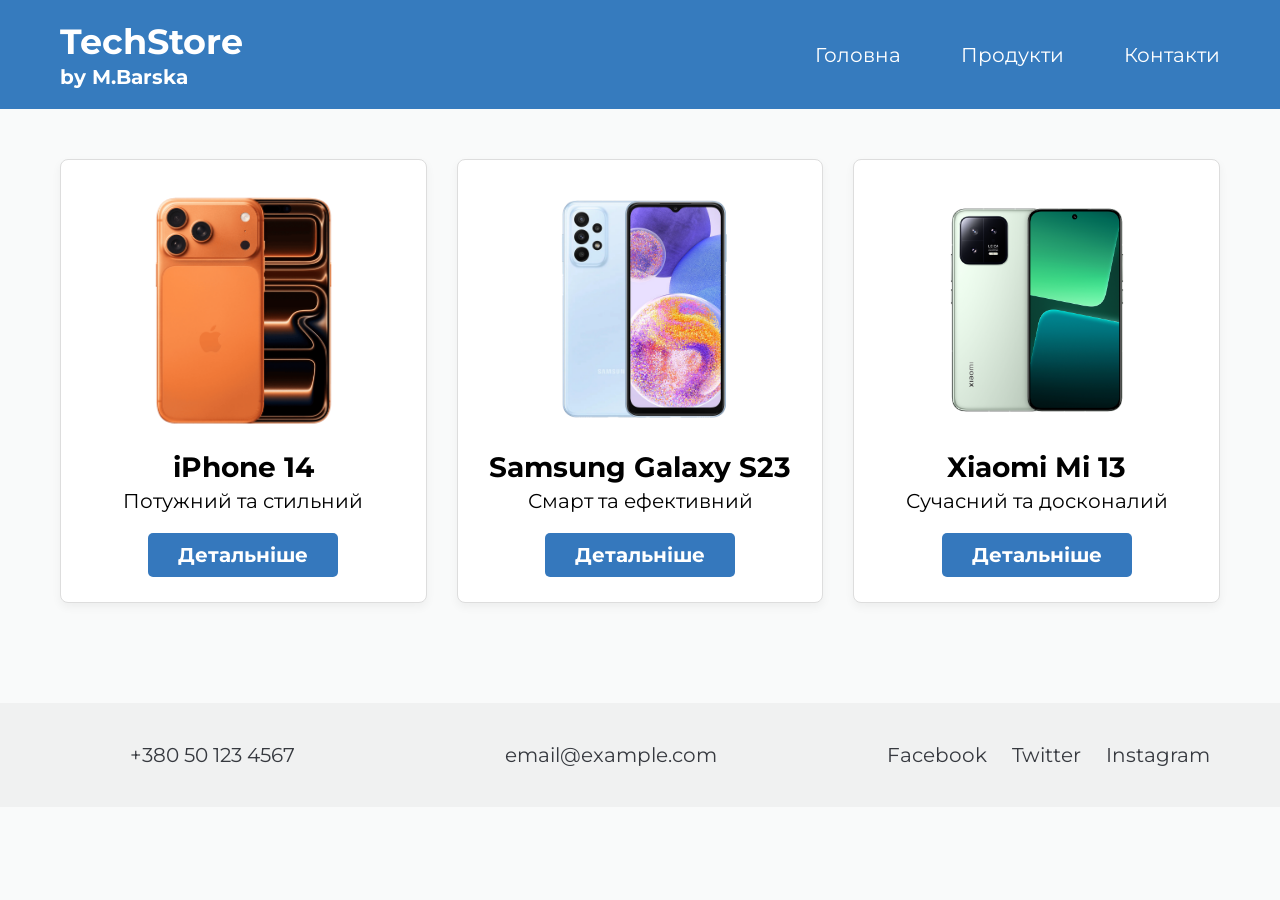
<file: Лабораторна_2/index (1).html>
<html>
    <head>
        <link rel="preconnect" href="https://fonts.googleapis.com">
        <link rel="preconnect" href="https://fonts.gstatic.com" crossorigin>
        <link href="https://fonts.googleapis.com/css2?family=Montserrat:ital,wght@0,100..900;1,100..900&display=swap" rel="stylesheet">
        <link rel="stylesheet" href="style.css">
    </head>
    <body>
        <div class="header">
            <div class="menu">
                <div class="logo">
                    <h1>TechStore</h1>
                    <h3>by M.Barska</h3> 
                </div>
                <a href="">Головна</a>
                <a href="">Продукти</a>
                <a href="">Контакти</a>
            </div>    
        </div>
        <div class="products">
            <div class="product">
                <img src="iphone17pro.png" alt=""> 
                <h2>iPhone 14</h2>
                <p>Потужний та стильний</p>
                <a href="" class="button">Детальніше</a>
            </div>
            <div class="product">
                <img src="sumsung_galaxy.png" alt="">
                <h2>Samsung Galaxy S23</h2>
                <p>Смарт та ефективний</p>
                <a href="" class="button">Детальніше</a>
            </div>
            <div class="product">
                <img src="xiaomi_mi13.png" alt="">
                <h2>Xiaomi Mi 13</h2>
                <p>Сучасний та досконалий</p>
                <a href="" class="button">Детальніше</a>
            </div>
        </div>
    </body>
    <footer>
        <div class="footer-content">
            <p class="contacts">+380 50 123 4567</p>
            <p class="contacts">email@example.com</p>
            <div class="social-links">
                <a href="">Facebook</a>
                <a href="">Twitter</a>
                <a href="">Instagram</a>
            </div>
        </div>
    </footer>
</html>
</file>
<file: Лабораторна_2/style.css>
* {
    margin: 0;
    padding: 0;
    box-sizing: border-box;
    font-family: "Montserrat", sans-serif;
}
body {
    font-family: Arial, sans-serif;
    background-color: #f9fafa;
}
.header {
    background-color: #367bbe;
    color: white;
    padding: 20px 0;
}
.menu {
    display: flex;
    justify-content: space-between; 
    align-items: center;
    max-width: 1200px;
    margin: 0 auto;
    padding: 0 20px;
    gap: 30px;
}
.logo {
    display: flex;
    flex-direction: column;
}
.logo h1 {
    font-size: 35px;
    margin-bottom: 2px;
}
.logo h3 {
    font-size: 20px;
}
.menu a {
    color: white;
    text-decoration: none;
    font-size: 20px;
    margin-left: 30px; 
    padding: 5px 0;
}
.menu a:first-of-type {
    margin-left: auto;
}
.products {
    padding: 50px 20px;
    display: flex;
    justify-content: center;
    gap: 30px;
    max-width: 1200px;
    margin: 0 auto;
    flex-wrap: wrap; 
}

.product {
    background-color: white;
    border: 1px solid #ddd;
    border-radius: 8px;
    padding: 25px 20px;
    text-align: center;
    width: calc(33.33% - 20px); 
    box-shadow: 0 4px 10px rgba(0, 0, 0, 0.05);
}

.product img {
    max-width: 80%;
    height: auto;
    max-height: 250px; 
    object-fit: contain; 
    margin: 0 auto 15px;
    display: block;
}

.product h2 {
    font-size: 28px;
    margin-bottom: 5px;
}

.product p {
    font-size: 20px;
    margin-bottom: 20px;
}

.button {
    display: inline-block;
    background-color: #3578bd;
    color: white;
    font-size: 20px;
    padding: 10px 30px;
    text-decoration: none;
    border-radius: 5px;
    font-weight: bold;
    transition: background-color 0.3s;
}

.button:hover {
    background-color: #0a3355;
}
footer {
    background-color: #f0f1f1;
    padding: 40px 0;
    margin-top: 50px;
}

.footer-content {
    max-width: 1200px;
    margin: 0 auto;
    display: flex;
    justify-content: space-between; 
    align-items: center;
    font-size: 20px;
    color: #36393f;
    padding: 0 30px;
}
.contacts {
    margin-bottom: 0; 
    padding: 0;
    display: inline-block;
    margin-left: auto;
    margin-right: 150px;
}
.social-links a {
    color: #36393f;
    text-decoration: none;
    margin-left: 20px;
}
</file>
